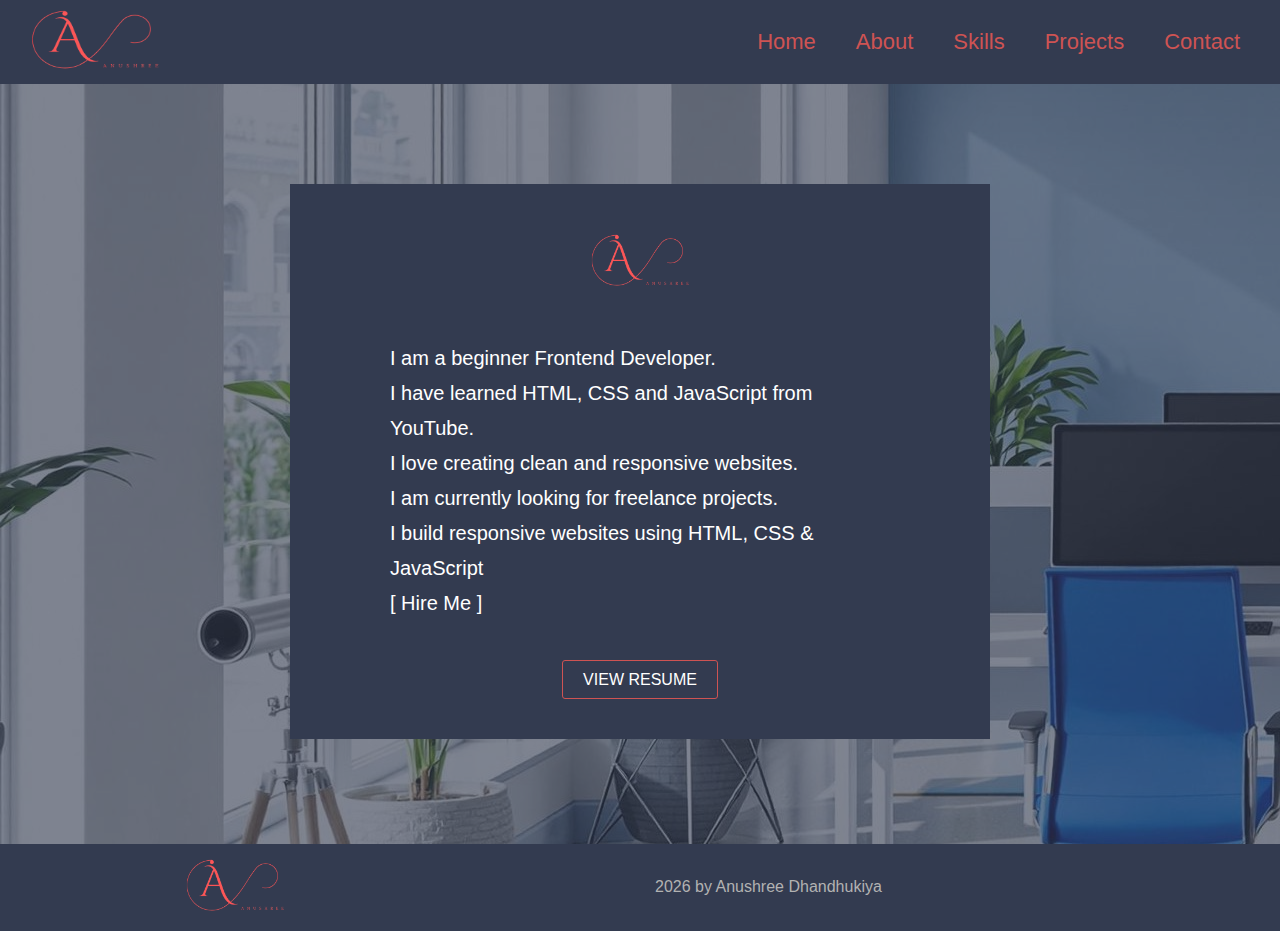
<file: about.html>
<!DOCTYPE html>
<html lang="en">
<head>
    <meta charset="UTF-8">
    <meta name="viewport" content="width=device-width, initial-scale=1.0">
    <title>About</title>
    <link rel="stylesheet" href="css/all.min.css">
    <link rel="stylesheet" href="css/style.css">
</head>
<body>
    <header>
        <div class="container">
            <div class="row align-item-center justify-contact">
                <div class="logo">
                    <a href="index.html">
                        <img src="img/logo.png" alt="">
                    </a>
                </div>
                <nav>
                    <ul class="row" id="menu">
                        <li><a href="index.html">Home</a></li>
                        <li><a href="about.html">About</a></li>
                        <li><a href="skill.html">Skills</a></li>
                        <li><a href="project.html">Projects</a></li>
                        <li><a href="contact.html">Contact</a></li>
                    </ul>
                </nav>
            </div>
        </div>
    </header>

    <!-- about section  -->
    <section class="about-section">
        <div class="about-overlay"></div>
        <div class="container">
            <div class="about-page">
                <div class="about-logo">
                    <a href="index.html">
                        <img src="img/logo.png" alt="">
                    </a>
                </div>
                <div class="about-content">
                    <p>I am a beginner Frontend Developer.<br />
                        I have learned HTML, CSS and JavaScript from YouTube.<br />
                        I love creating clean and responsive websites.<br />
                        I am currently looking for freelance projects.<br />
                        I build responsive websites using HTML, CSS & JavaScript<br />
                        [ Hire Me ]
                    </p>
                </div>
                <div class="resume">
                    <a href="img/Anushree Resume.pdf">VIEW RESUME</a>
                </div>
            </div>
        </div>
    </section>

    <!-- footer section -->
    <footer>
        <div class="container">
            <div class="row align-item-center">
                <div class="w-50 footer-logo">
                    <a href="index.html">
                        <img src="/img/logo.png" alt="">
                    </a>
                </div>
                <div class="w-50 footer-content">
                    <p>2026 by Anushree Dhandhukiya</p>
                </div>
            </div>
        </div>
    </footer>
</body>
</html>
</file>
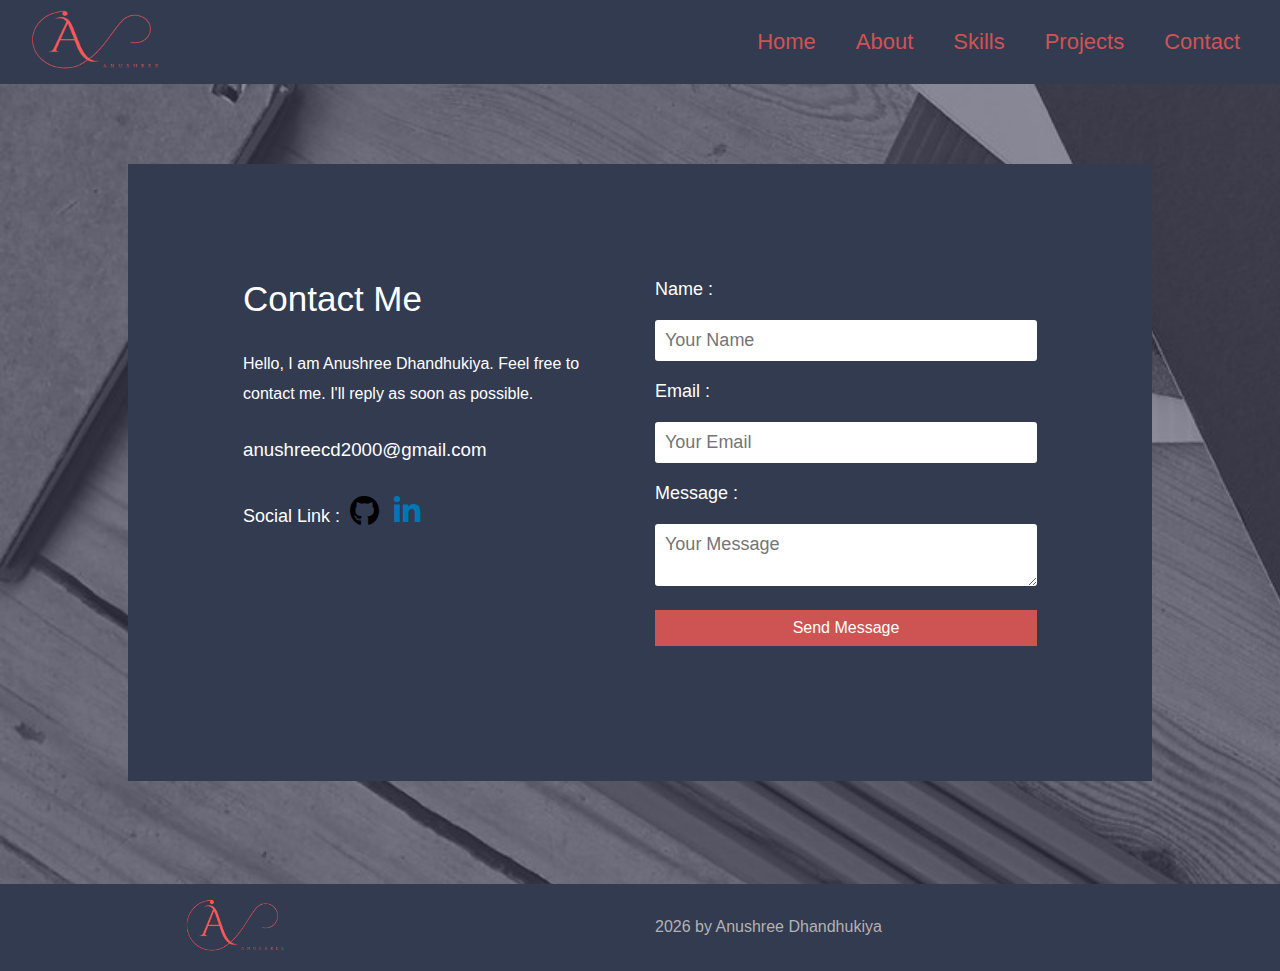
<file: contact.html>
<!DOCTYPE html>
<html lang="en">
<head>
    <meta charset="UTF-8">
    <meta name="viewport" content="width=device-width, initial-scale=1.0">
    <title>Contact</title>
    <link rel="stylesheet" href="css/all.min.css">
    <link rel="stylesheet" href="css/style.css">
</head>
<body>
    <header>
        <div class="container">
            <div class="row align-item-center justify-contact">
                <div class="logo">
                    <a href="index.html">
                        <img src="img/logo.png" alt="">
                    </a>
                </div>
                <nav>
                    <ul class="row" id="menu">
                        <li><a href="index.html">Home</a></li>
                        <li><a href="about.html">About</a></li>
                        <li><a href="skill.html">Skills</a></li>
                        <li><a href="project.html">Projects</a></li>
                        <li><a href="contact.html">Contact</a></li>
                    </ul>
                </nav>
            </div>
        </div>
    </header>

    <!-- contact section -->
    <section class="contact">
        <div class="contact-img">
            <div class="contact-overlay"></div>
            <div class="container">
                <div class="contact-box">
                    <div class="row">
                        <div class="w-50 contact-me">
                            <h2>Contact Me</h2>
                            <p>Hello, I am Anushree Dhandhukiya.
                                Feel free to contact me. I'll reply as soon as possible.
                            </p>
                            <h3>anushreecd2000@gmail.com</h3>
                            <h5>Social Link : <a href="https://github.com/anushreedhandhukiya" class="github"><i
                                        class="fa-brands fa-github"></i></a> <a
                                    href="https://www.linkedin.com/in/anushree-dhandhukiya-95138b271/"
                                    class="linkedin"><i class="fa-brands fa-linkedin-in"></i></a></h5>
                        </div>
                        <div class="w-50 form-box">
                            <form id="contactForm">
                                <label for="name">Name :</label><br />
                                <input type="text" id="name" placeholder="Your Name">
                                <label for="email">Email :</label><br />
                                <input type="email" id="email" placeholder="Your Email">
                                <label for="message">Message :</label><br />
                                <textarea id="message" placeholder="Your Message"></textarea>
                                <button type="submit">Send Message</button>
                            </form>
                            <p id="formMsg"></p>
                        </div>
                    </div>
                </div>
            </div>
        </div>
    </section>

    <!-- footer section -->
    <footer>
        <div class="container">
            <div class="row align-item-center">
                <div class="w-50 footer-logo">
                    <a href="index.html">
                        <img src="/img/logo.png" alt="">
                    </a>
                </div>
                <div class="w-50 footer-content">
                    <p>2026 by Anushree Dhandhukiya</p>
                </div>
            </div>
        </div>
    </footer>
</body>
</html>
</file>
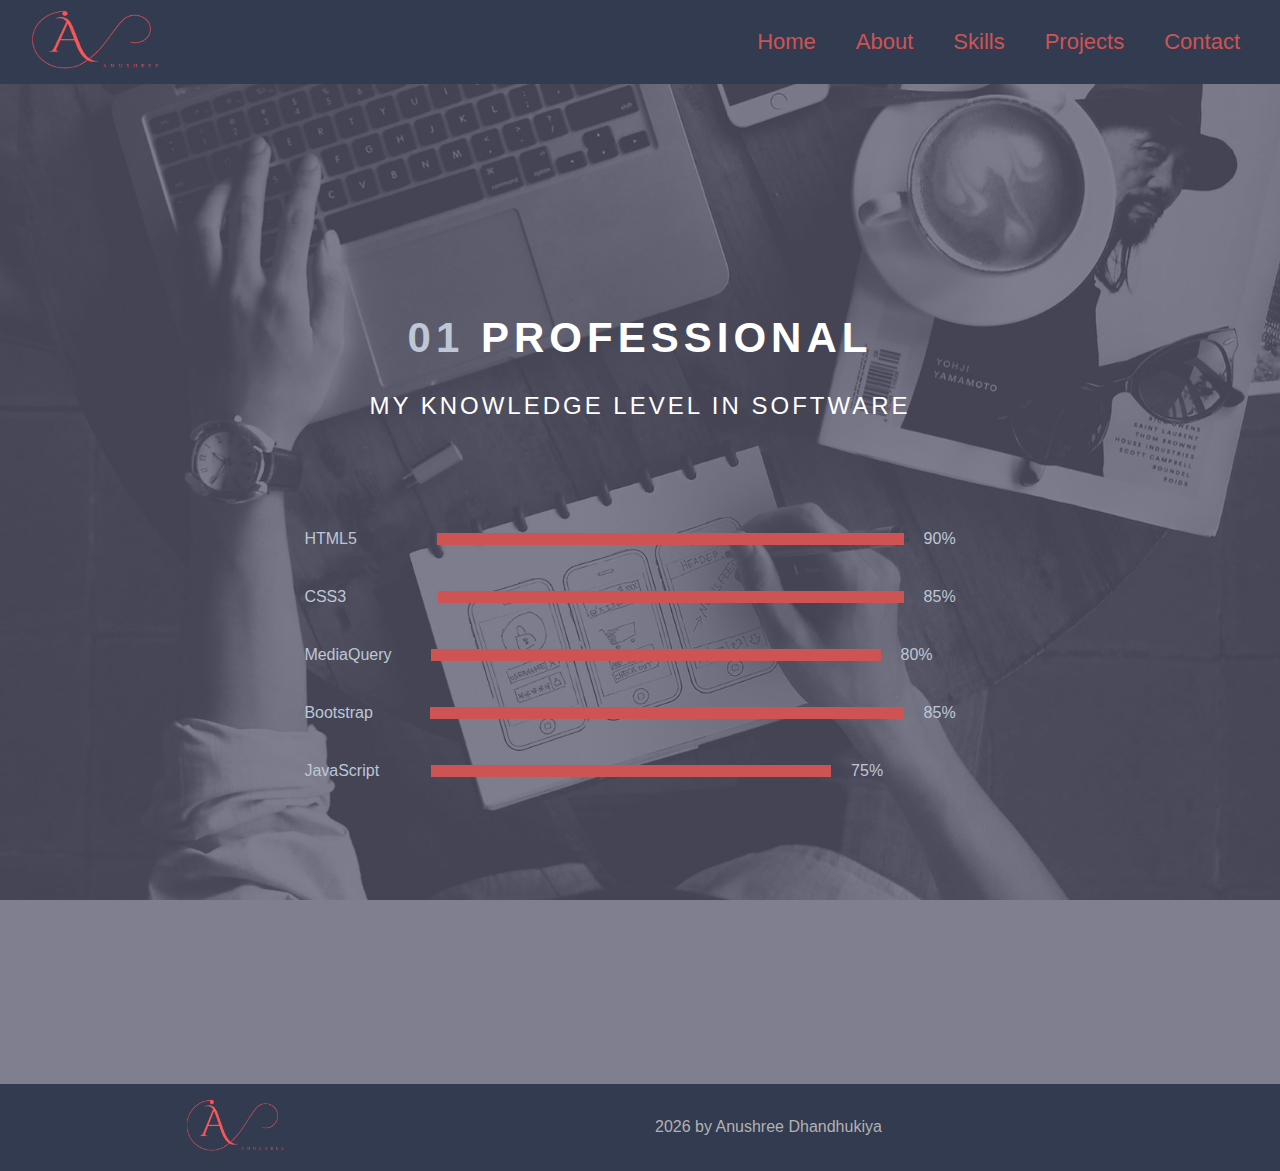
<file: skill.html>
<!DOCTYPE html>
<html lang="en">
<head>
    <meta charset="UTF-8">
    <meta name="viewport" content="width=device-width, initial-scale=1.0">
    <title>Skills</title>
    <link rel="stylesheet" href="css/all.min.css">
    <link rel="stylesheet" href="css/style.css">
</head>
<body>
    <header>
        <div class="container">
            <div class="row align-item-center justify-contact">
                <div class="logo">
                    <a href="index.html">
                        <img src="img/logo.png" alt="">
                    </a>
                </div>
                <nav>
                    <ul class="row" id="menu">
                        <li><a href="index.html">Home</a></li>
                        <li><a href="about.html">About</a></li>
                        <li><a href="skill.html">Skills</a></li>
                        <li><a href="project.html">Projects</a></li>
                        <li><a href="contact.html">Contact</a></li>
                    </ul>
                </nav>
            </div>
        </div>
    </header>

    <!-- skills section -->
    <section class="skill">
        <div class="skill-bg-img">
            <div class="overlay-skill"></div>
            <div class="container">
                <div class="skill-content-page">
                    <div class="section-title">
                        <h3><span>01 </span>PROFESSIONAL</h3>
                        <p>MY KNOWLEDGE LEVEL IN SOFTWARE</p>
                    </div>
                    <div class="skill-div">
                        <p>HTML5
                        <div class="div1"></div> <span>90%</span></p>
                    </div>
                    <div class="skill-div">
                        <p>CSS3
                        <div class="div2"></div> <span>85%</span></p>
                    </div>
                    <div class="skill-div">
                        <p>MediaQuery
                        <div class="div3"></div> <span>80%</span></p>
                    </div>
                    <div class="skill-div">
                        <p>Bootstrap
                        <div class="div4"></div> <span>85%</span></p>
                    </div>
                    <div class="skill-div">
                        <p>JavaScript
                        <div class="div5"></div> <span>75%</span></p>
                    </div>
                </div>
            </div>
        </div>
    </section>

    <!-- footer section -->
    <footer>
        <div class="container">
            <div class="row align-item-center">
                <div class="w-50 footer-logo">
                    <a href="index.html">
                        <img src="/img/logo.png" alt="">
                    </a>
                </div>
                <div class="w-50 footer-content">
                    <p>2026 by Anushree Dhandhukiya</p>
                </div>
            </div>
        </div>
    </footer>
</body>
</html>
</file>
<file: css/style.css>
*{
    margin: 0;
    padding: 0;
    box-sizing: border-box;
    font-family: Verdana, Geneva, Tahoma, sans-serif;
}
:root{
    --white : rgba(255, 255, 255);
    --primary : rgb(206, 83, 83);
    --bg-primary : rgb(51,59,80);
}
.container{
    max-width: 1240px;
    margin: auto; 
}
.row{
    display: flex;
    flex-wrap: wrap;
}
a{
    text-decoration: none;
}
ul,ol{
    list-style: none;
}
.justify-contact{
    justify-content: space-between;
}
.align-item-center{
    align-items: center;
}
.w-50{
    width: 50%;
    padding: 15px;
}

/* header  */

nav ul li{
    margin: 10px;
    padding: 10px;
}
nav ul li a{
    font-size: 22px;
    color: var(--primary);
}
header{  
    background-color: var(--bg-primary);
}
header .logo img{
    height: 80px;
    width: 150px;
    padding: 10px;
}
header .toggle{
    color: var(--primary);
    font-size: 25px;
    padding: 0 30px;
}

/* home section css  */

.img-box{
    position: relative;
    background-image: url(../img/profile\ pic.jpeg);
    width: 100%;
    height: 920px;
    background-attachment: fixed;
    background-size: cover;
}
.home-overlay{
    position: absolute;
    width: 100%;
    height: 920px;
    background-color: rgba(51, 59, 80, 0.628);
}
.home-contact{
    position: absolute;
    top: 150px;
}
.home-contact h1{
    font-size: 100px;
}
.home-contact h1 span{
    font-size: 100px;
    color: var(--primary);
}
.home-contact p{
    font-size: 30px;
    padding: 40px 0;
    letter-spacing: 3px;
    word-spacing: 5px;
}

/* about section css  */
.about-box{
    position: relative;
}
.about{ 
    width: 700px;
    margin: auto;
    padding: 50px;
    background-color: var(--bg-primary);
    text-align: center;
    position: absolute;
    top: -250px;
    z-index: 1;
    left: 25%;
    right: 25%;
}
.about-section{
    position: relative;
    background-image: url(../img/88aac0_6a597bdc0f014879b92014e8f187a776~mv2.jpeg);
    padding: 100px;
    height: 760px;
}
.about-section .about-overlay{
    position: absolute;
    background-color: rgba(51, 59, 80, 0.628);
    top: 0;
    left: 0;
    width: 100%;
    height: 100%;
}
.about-page{
    position: absolute;
    width: 700px;
    margin: auto;
    padding: 50px;
    background-color: var(--bg-primary);
    text-align: center;
    left: 20%;
    right: 20%;
}
.about-page .about-logo img{
    width: 100px;
}
.about-page .about-content p{
    color: var(--white);
    font-size: 20px;
    line-height: 35px;
    text-align: left;
    margin: 50px;
}
.about-page .resume a{
    border-radius: 3px;
    padding: 10px 20px;
    background-color: transparent;
    border: 1px solid var(--primary);
    transition: all 0.5s;
    color: var(--white);
}
.about-page .resume a:hover{
    background-color: var(--primary);
}
.about .about-logo img{
    width: 100px;
}
.about .about-content p{
    color: var(--white);
    font-size: 20px;
    line-height: 35px;
    text-align: left;
    margin: 50px;
}
.about .resume a{
    border-radius: 3px;
    padding: 10px 20px;
    background-color: transparent;
    border: 1px solid var(--primary);
    transition: all 0.5s;
    color: var(--white);
}
.about .resume a:hover{
    background-color: var(--primary);
}

/* skill section css */
.skill{
    position: relative;
}
.skill .overlay-skill{
    background-color: rgba(49, 49, 77, 0.623);
    width: 100%;
    height: 1000px;
}
.skill .skill-bg-img{
    background-image: url(../img/035244_9f46dd7c6e524eef94172c670fff1913~mv2_d_1920_1343_s_2.jpg);
    background-attachment: fixed;
    background-size: cover;
    width: 100%;
    height: 1000px;
}
.skill .skill-content{
    position: absolute;
    top: 100px;
    left: 23%;
    right: 23%;
    padding-top: 130px;
}
.skill .skill-content-page{
    position: absolute;
    top: 100px;
    left: 23%;
    right: 23%;
}
.section-title{
    margin: 100px 0;
}
.section-title span{
    color: rgb(190,199,213);
}
.section-title h3{
    text-align: center;
    color: var(--white);
    font-size: 42px;
    letter-spacing: 5px;
    padding: 30px;
}
.section-title p{
    text-align: center;
    color: var(--white);
    font-size: 24px;
    letter-spacing: 3px;
}
.skill-div{
    display: flex;
    align-items: center;
    margin: 20px 0;
}
.skill-div p{
    color: rgb(190,199,213);
    margin: 10px;
}
.skill-div .div1{
    background-color: var(--primary);
    width: 580px;
    height: 12px;
    margin: 10px;
    margin-left: 70px;
}
.skill-div span{
    color: rgb(190,199,213);
    margin: 10px;
}
.skill-div .div2{
    background-color: var(--primary);
    width: 500px;
    height: 12px;
    margin: 10px;
    margin-left: 82px;
}
.skill-div .div3{
    background-color: var(--primary);
    width: 450px;
    height: 12px;
    margin: 10px;
    margin-left: 29px;
}
.skill-div .div4{
    background-color: var(--primary);
    width: 500px;
    height: 12px;
    margin: 10px;
    margin-left: 47px;
}
.skill-div .div5{
    background-color: var(--primary);
    width: 400px;
    height: 12px;
    margin: 10px;
    margin-left: 42px;
}

/* project section css */
.project{
    position: relative;
}
.project .project-bg-img{
    width: 100%;
}
.project .overlay-project{
    position: absolute;
    top: 0;
    width: 100%;
    height: 100%;
    background-color: rgba(49, 49, 77, 0.54);
}
.project .project-content .section-title{
    position: absolute;
    top: 0;
    left: 30%;
    right: 30%;
}
.project .project-img{
    position: absolute;
    top: 400px;
    left: 150px;
    right: 150px;
    display: flex;
    flex-wrap: wrap;
}
.project .project-img .project-div{
    width: 33.3333%;
    padding: 10px;
}
.project .project-img .project-div img{
    width: 100%;
    height: 300px;
    object-position: top;
    object-fit: cover;
    transition: all 5s;
}
.project .project-img .project-div:hover img{
    object-position: bottom;
}

/* contact section css */
.contact{
    position: relative;
}
.contact .contact-img{
    background-image: url(../img/035244_9fd1a405d2864f3b8415885edfcd79dd~mv2.jpg);
    width: 100%;
    height: 800px;
    background-size: cover;
    background-attachment: fixed;
}
.contact .contact-overlay{
    position: absolute;
    background-color: rgba(49, 49, 77, 0.54);
    width: 100%;
    height: 800px;
}
.contact .contact-box{
    position: absolute;
    padding: 100px;
    left: 10%;
    right: 10%;
    background-color: var(--bg-primary);
    color: var(--white);
    margin: 80px 0;
}
.contact .contact-box .contact-me h2{
    font-size: 35px;
    font-weight: 500;
    padding-bottom: 30px;
}
.contact .contact-box .contact-me p{
    line-height: 30px;
    padding-right: 30px;
}
.contact .contact-box .contact-me h3{
    padding: 30px 0;
    font-weight: 500;
}
.contact .contact-box .contact-me h5{
    font-size: 18px;
    font-weight: 300;
}
.contact .contact-box .contact-me h5 .github{
    color: black;
}
.contact .contact-box .contact-me h5 .linkedin{
    color: #0077B5;
}
.contact .contact-box .contact-me a i{
    font-size: 30px;
    padding: 5px;
}
.contact .contact-box form label{
    font-size: 18px;
}
.contact .contact-box form input{
    width: 100%;
    margin: 20px 0;
    padding: 10px;
    outline: none;
    font-size: 18px;
    border-radius: 3px;
    border: none;
}
.contact .contact-box form textarea{
    width: 100%;
    margin: 20px 0;
    padding: 10px;
    outline: none;
    font-size: 18px;
    border-radius: 3px;
    border: none;
}
.contact .contact-box form button{
    width: 100%;
    padding: 8px;
    border: 1px solid var(--primary);
    font-size: 16px;
    background-color: var(--primary);
    color: var(--white);
    transition: all 0.3s;
}
.contact .contact-box form button:hover{
    background-color: var(--bg-primary);
}
.contact .contact-box .form-box p{
    padding: 10px;
}

/* footer section css */
footer{
    background-color: var(--bg-primary);
}
footer .footer-logo img{
    width: 100px;
    margin-left: 150px;
}
footer .footer-content p{
    color: rgb(178, 178, 178);
}
</file>
